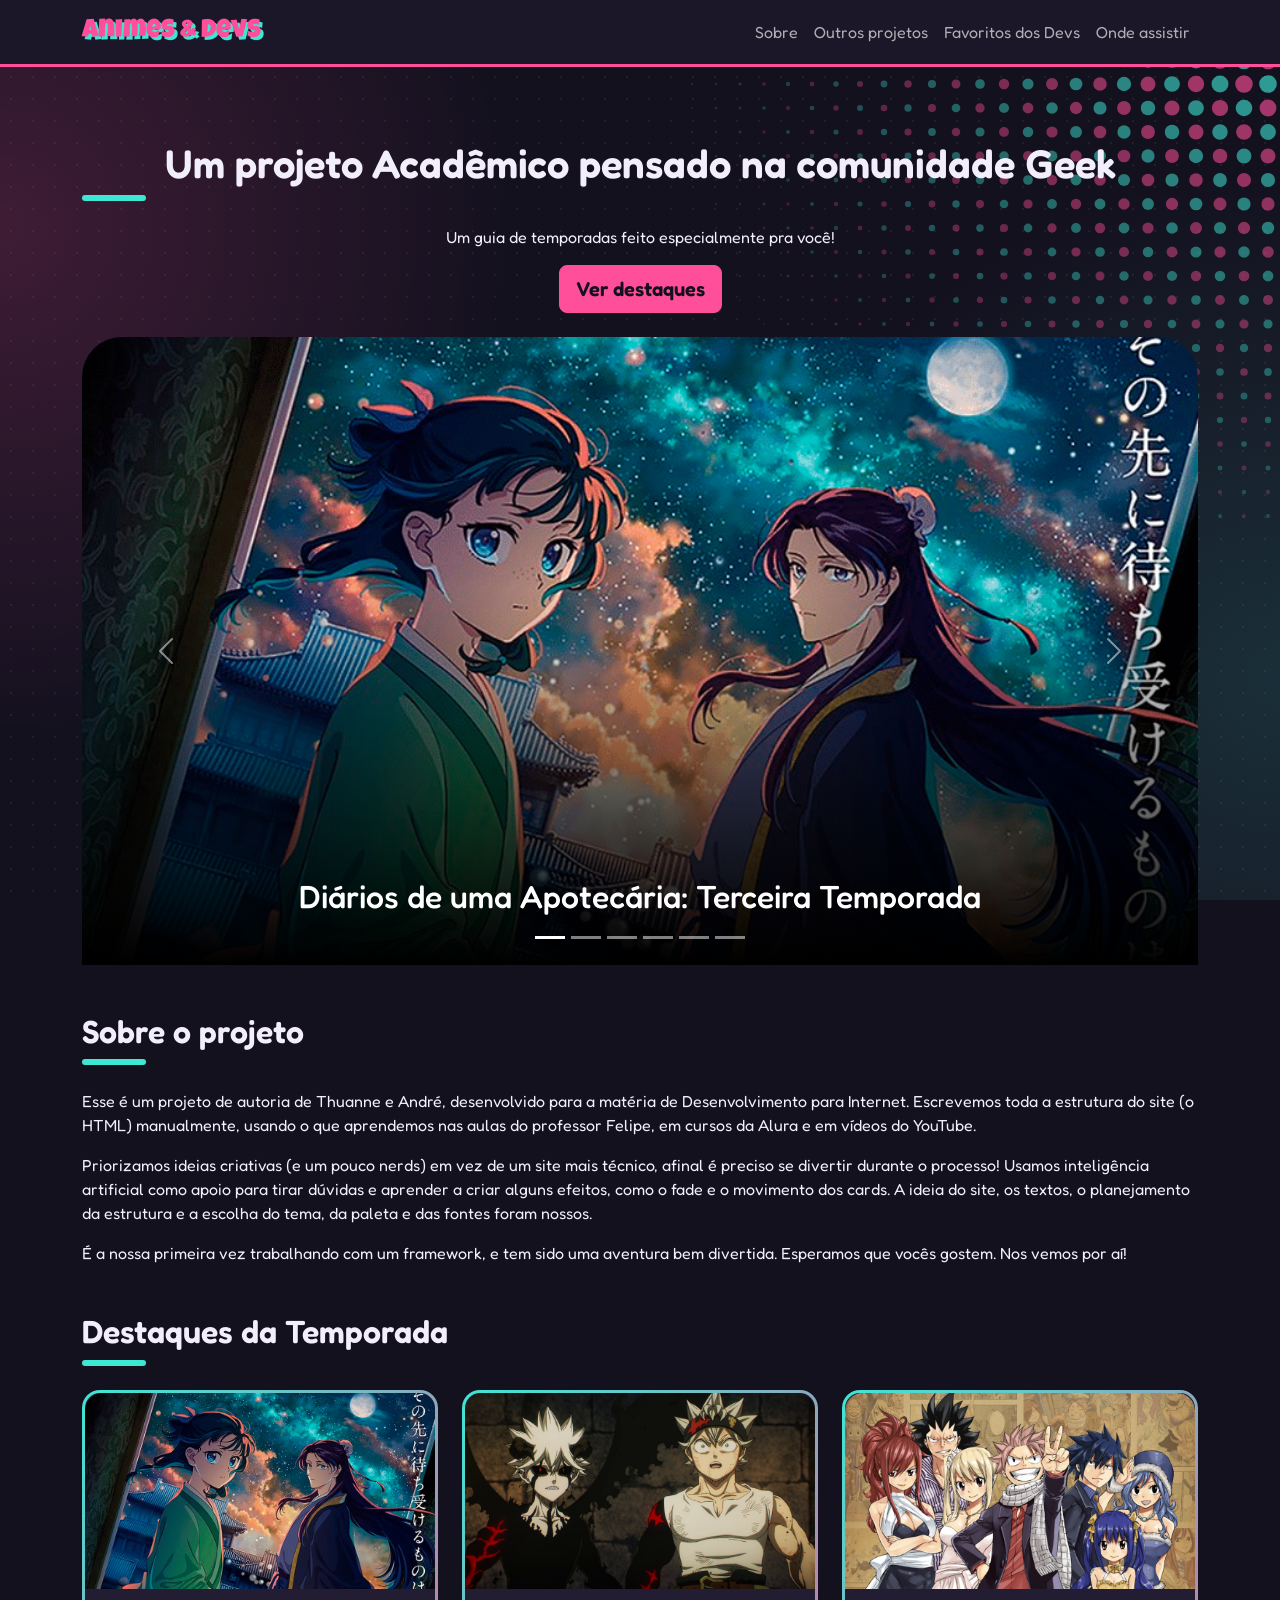
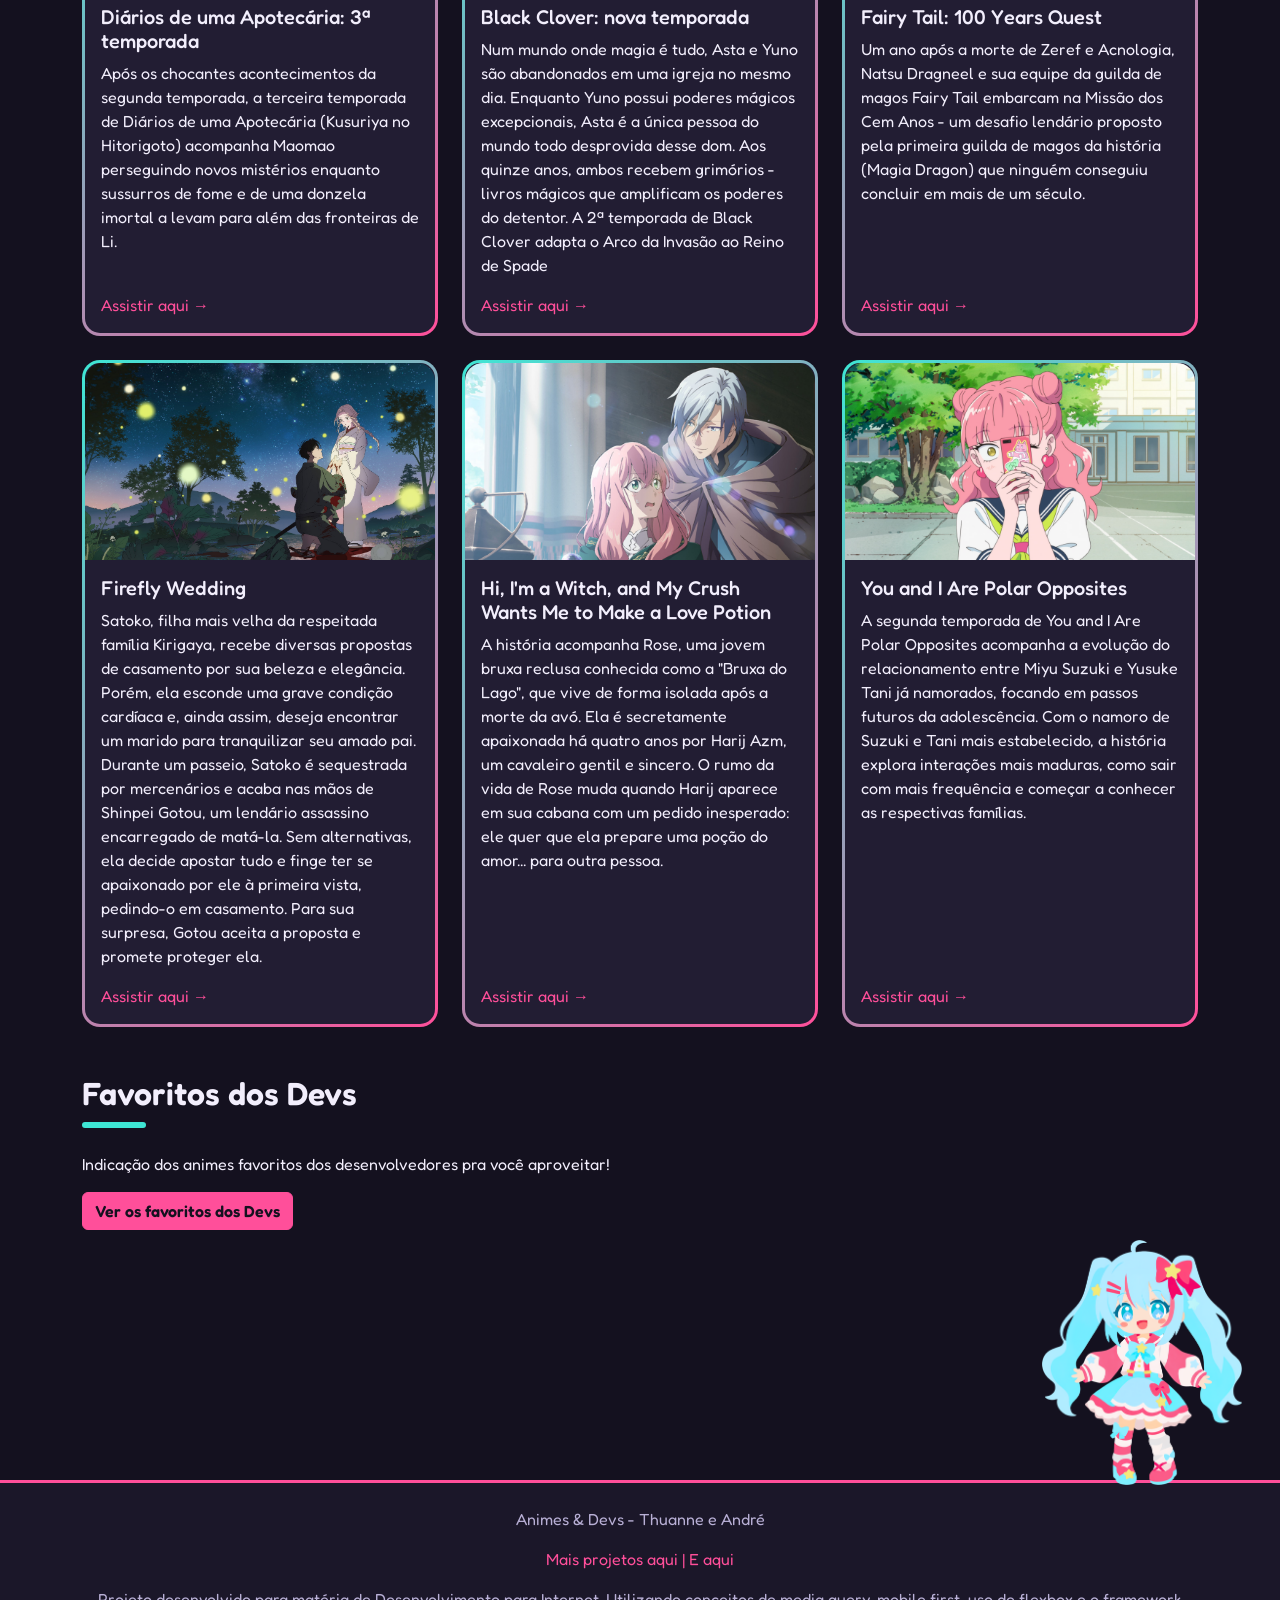
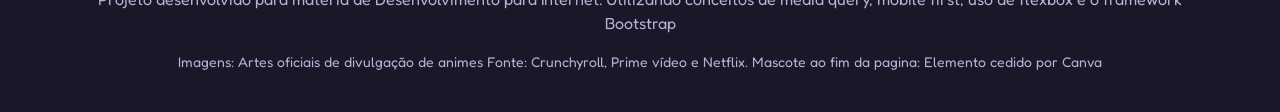
<file: animes-bootstrap/index.html>
<!--Projeto para aula de Desenvolvimento para internet - Confeccionado usando o bootstrap-->
<!doctype html>
<html lang="pt-BR" data-bs-theme="dark">

<head>
  <meta charset="UTF-8" />
  <meta name="viewport" content="width=device-width, initial-scale=1.0" />
  <link rel="stylesheet" href="vendor/bootstrap.min.css">
  <link rel="preconnect" href="https://fonts.googleapis.com">
  <link rel="preconnect" href="https://fonts.gstatic.com" crossorigin>
  <link href="https://fonts.googleapis.com/css2?family=Fredoka:wght@400;600&family=Luckiest+Guy&display=swap"
    rel="stylesheet">
  <link rel="stylesheet" href="estilo.css">
  <title>Animes & Devs</title> <!--Aparece na guia do navegador-->
</head>

<body><!--Elemento pai-->
  <header><!--filho do body, pai do nav-->
    <nav class="navbar navbar-expand-lg" aria-label="Navegação principal">
      <!--Menu de navegação entre as páginas, configurado pelo bootstrap-->
      <div class="container">

        <a class="navbar-brand" href="index.html">Animes & Devs</a>
        <!--Nome do site, funciona também como link para o inicio da página-->

        <!--Botão ☰ que abre e fecha o menu no celular (some a partir de 992px) - Mobile first-->
        <button class="navbar-toggler" type="button" data-bs-toggle="collapse" data-bs-target="#menuPrincipal"
          aria-controls="menuPrincipal" aria-expanded="false" aria-label="Abrir ou fechar menu">
          <span class="navbar-toggler-icon"></span>
        </button>

        <!--Tudo aqui dentro abre e fecha com o botão ☰-->
        <div class="collapse navbar-collapse" id="menuPrincipal">
          <ul class="navbar-nav ms-auto">
            <!--Sobre o projeto, nome dos autores, links com botões que direcionam para o github-->
            <li class="nav-item"><a class="nav-link" href="sobre.html">Sobre</a></li>
            <!--Página com caixas contendo os projetos anteriores executados nas aulas do professor Felipe-->
            <li class="nav-item"><a class="nav-link" href="outros-projetos.html">Outros projetos</a></li>
            <!--Uma aba com indicações de anime, não necessariamente da temporada-->
            <li class="nav-item"><a class="nav-link" href="favsdev.html">Favoritos dos Devs</a></li>
            <!--Uma página com mais informações e links de onde assistir como por exemplo netflix e crunchyroll-->
            <li class="nav-item"><a class="nav-link" href="ondeassistir.html">Onde assistir</a></li>
          </ul>
        </div>
      </div>
    </nav>
  </header>
  <main class="conteudo container pt-4">
    <!--Elemento pai, responsável pela organização do conteúdo, com container, row e col do Bootstrap-->
    <section class="carrosel mb-5">
      <h1 class="text-center mt-5 titulo-secao">Um projeto Acadêmico pensado na comunidade Geek</h1>
      <p class="text-center">Um guia de temporadas feito especialmente pra você!</p>
      <div class="text-center mb-4">
        <!--Adição de um botão de destaques conforme solicitado pelo programa de aprendizado-->
  <a class="btn btn-primary btn-lg" href="#destaques">Ver destaques</a>
</div>
      <!--Carrossel com imagens dos animes da temporada  - bootstrap-->
      <div id="carrosselDestaques" class="carousel slide carousel-fade">
        <!--Bolinhas de baixo: uma para cada slide-->
        <div class="carousel-indicators">
          <button type="button" data-bs-target="#carrosselDestaques" data-bs-slide-to="0" class="active"
            aria-current="true" aria-label="Destaque 1"></button>
          <button type="button" data-bs-target="#carrosselDestaques" data-bs-slide-to="1"
            aria-label="Destaque 2"></button>
          <button type="button" data-bs-target="#carrosselDestaques" data-bs-slide-to="2"
            aria-label="Destaque 3"></button>
          <button type="button" data-bs-target="#carrosselDestaques" data-bs-slide-to="3"
            aria-label="Destaque 4"></button>
          <button type="button" data-bs-target="#carrosselDestaques" data-bs-slide-to="4"
            aria-label="Destaque 5"></button>
          <button type="button" data-bs-target="#carrosselDestaques" data-bs-slide-to="5"
            aria-label="Destaque 6"></button>
        </div>
        <!--Os slides: só o primeiro tem "active"-->
        <div class="carousel-inner">
          <div class="carousel-item active">
            <img src="imagens/aptc.png" class="d-block w-100" alt="Arte oficial promocional de diários de uma apotecária">
            <div class="carousel-caption">
              <h2>Diários de uma Apotecária: Terceira Temporada</h2>
            </div>
          </div>
          <div class="carousel-item">
            <img src="imagens/black.png" class="d-block w-100" alt="Arte oficial de Black Clover">
            <div class="carousel-caption">
              <h2>Nova temporada: Black Clover</h2>
            </div>
          </div>
          <div class="carousel-item">
            <img src="imagens/fireflie.png" class="d-block w-100" alt="Arte oficial de Firefly Wedding">
            <div class="carousel-caption">
              <h2>Firefly Wedding</h2>
            </div>
          </div>
          <div class="carousel-item">
            <img src="imagens/ft100.png" class="d-block w-100" alt="Arte oficial de Fairy Tail 100 Years Quest">
            <div class="carousel-caption">
              <h2>Fairy Tail: 100 Years Quest</h2>
            </div>
          </div>
          <div class="carousel-item">
            <img src="imagens/imwitch.png" class="d-block w-100"
              alt="Arte oficial de Hi, I'm a Witch, and My Crush Wants Me to Make a Love Potion">
            <div class="carousel-caption">
              <h2>Hi, I'm a Witch, and My Crush Wants Me to Make a Love Potion</h2>
            </div>
          </div>
          <div class="carousel-item">
            <img src="imagens/yandp.png" class="d-block w-100" alt="Arte oficial de You and I Are Polar Opposites">
            <div class="carousel-caption">
              <h2>You and I Are Polar Opposites</h2>
            </div>
          </div>
        </div>

        <!--Setas de voltar e avançar-->
        <button class="carousel-control-prev" type="button" data-bs-target="#carrosselDestaques" data-bs-slide="prev">
          <span class="carousel-control-prev-icon" aria-hidden="true"></span>
          <span class="visually-hidden">Anterior</span>
        </button>
        <button class="carousel-control-next" type="button" data-bs-target="#carrosselDestaques" data-bs-slide="next">
          <span class="carousel-control-next-icon" aria-hidden="true"></span>
          <span class="visually-hidden">Próximo</span>
        </button>
      </div>
    </section>
    <!--Uma pequena section que da um resumo sobre o projeto. COloquei aqui para evitar o carrossel grudado nos cards
    acho que fica visualmente mais bonito-->
    <section class="apresentacao-proj mb-5">

      <h2 class="titulo-secao">Sobre o projeto</h2>
      <p>Esse é um projeto de autoria de Thuanne e André, desenvolvido para a matéria de Desenvolvimento para Internet.
        Escrevemos toda a estrutura do site (o HTML) manualmente, usando o que aprendemos nas aulas do professor Felipe,
        em cursos da Alura e em vídeos do YouTube.</p>
      <p>Priorizamos ideias criativas (e um pouco nerds) em vez de um site mais técnico, afinal é preciso se divertir
        durante o processo! Usamos inteligência artificial como apoio para tirar dúvidas e aprender a criar alguns
        efeitos, como o fade e o movimento dos cards. A ideia do site, os textos, o planejamento da estrutura e a
        escolha do tema, da paleta e das fontes foram nossos.</p>
      <p>É a nossa primeira vez trabalhando com um framework, e tem sido uma aventura bem divertida. Esperamos que vocês
        gostem. Nos vemos por aí!</p>
    </section>
    <section class="populares mb-5" id="destaques">
      <!--Uma lista com imagens e breve descrição dos 6 animes em destaque na temporada
      de outono. Primavera pra quem está no hemisfério sul!-->
      <h2 class="titulo-secao">Destaques da Temporada</h2>
      <!--Grade dos cards-->
      <div class="row g-4">
        <!--Card 1: Diários de uma Apotecária-->
        <div class="col-12 col-md-6 col-lg-4">
          <article class="card h-100">
            <img src="imagens/aptc.png" class="card-img-top" alt="Arte oficial de Diários de uma Apotecária">
            <div class="card-body d-flex flex-column">
              <h3 class="card-title h5">Diários de uma Apotecária: 3ª temporada</h3>
              <p class="card-text">Após os chocantes acontecimentos da segunda temporada, a terceira temporada de
                Diários de uma Apotecária (Kusuriya no Hitorigoto) acompanha Maomao perseguindo novos mistérios enquanto
                sussurros de fome e de uma donzela imortal a levam para além das fronteiras de Li.</p>
              <a href="https://www.crunchyroll.com/pt-br/series/G3KHEVDJ7/the-apothecary-diaries"
                class="text-decoration-none mt-auto" target="_blank" rel="noopener">
                Assistir aqui<span class="visually-hidden"> Diários de uma Apotecária</span> →
              </a>
            </div>
          </article>
        </div>
        <!--Card 2: Black Clover-->
        <div class="col-12 col-md-6 col-lg-4">
          <article class="card h-100">
            <img src="imagens/black.png" class="card-img-top" alt="Arte oficial de Black Clover">
            <div class="card-body d-flex flex-column">
              <h3 class="card-title h5">Black Clover: nova temporada</h3>
              <p class="card-text">Num mundo onde magia é tudo, Asta e Yuno são abandonados em uma igreja no mesmo dia.
                Enquanto Yuno possui poderes mágicos excepcionais, Asta é a única pessoa do mundo todo desprovida desse
                dom. Aos quinze anos, ambos recebem grimórios - livros mágicos que amplificam os poderes do detentor. A
                2ª temporada de Black Clover adapta o Arco da Invasão ao Reino de Spade</p>
              <a href="https://www.crunchyroll.com/pt-br/series/GRE50KV36/black-clover"
                class="text-decoration-none mt-auto" target="_blank" rel="noopener">
                Assistir aqui<span class="visually-hidden">Black Clover</span> →
              </a>
            </div>
          </article>
        </div>
        <!--Card 3: Fairy Tail 100YQ-->
        <div class="col-12 col-md-6 col-lg-4">
          <article class="card h-100">
            <img src="imagens/ft100.png" class="card-img-top" alt="Arte oficial de Fairy Tail">
            <div class="card-body d-flex flex-column">
              <h3 class="card-title h5">Fairy Tail: 100 Years Quest</h3>
              <p class="card-text">Um ano após a morte de Zeref e Acnologia, Natsu Dragneel e sua equipe da guilda de
                magos Fairy Tail embarcam na Missão dos Cem Anos - um desafio lendário proposto pela primeira guilda de
                magos da história (Magia Dragon) que ninguém conseguiu concluir em mais de um século.</p>
              <a href="https://www.crunchyroll.com/pt-br/series/GG5H5XQED/fairy-tail-100-years-quest"
                class="text-decoration-none mt-auto" target="_blank" rel="noopener">
                Assistir aqui<span class="visually-hidden">Fairy Tail 100 Years Quest</span> →</a>
            </div>
          </article>
        </div>
        <!--Firefly Wedding-->
        <div class="col-12 col-md-6 col-lg-4">
          <article class="card h-100">
            <img src="imagens/fireflie.png" class="card-img-top" alt="Arte oficial de Firefly Wedding">
            <div class="card-body d-flex flex-column">
              <h3 class="card-title h5">Firefly Wedding</h3>
              <p class="card-text">Satoko, filha mais velha da respeitada família Kirigaya, recebe diversas propostas de
                casamento por sua beleza e elegância. Porém, ela esconde uma grave condição cardíaca e, ainda assim,
                deseja encontrar um marido para tranquilizar seu amado pai. Durante um passeio, Satoko é sequestrada por
                mercenários e acaba nas mãos de Shinpei Gotou, um lendário assassino encarregado de matá-la. Sem
                alternativas, ela decide apostar tudo e finge ter se apaixonado por ele à primeira vista, pedindo-o em
                casamento. Para sua surpresa, Gotou aceita a proposta e promete proteger ela.</p>
              <a href="https://www.crunchyroll.com/pt-br/series/GT00383999/firefly-wedding"
                class="text-decoration-none mt-auto" target="_blank" rel="noopener">
                Assistir aqui<span class="visually-hidden">Firefly Wedding</span> →</a>
            </div>
          </article>
        </div>
        <!--Hi, I'm a Witch, and My Crush Wants Me to Make a Love Potion-->
        <div class="col-12 col-md-6 col-lg-4">
          <article class="card h-100">
            <img src="imagens/imwitch.png" class="card-img-top"
              alt="Arte oficial de Hi, I'm a Witch, and My Crush Wants Me to Make a Love Potion">
            <div class="card-body d-flex flex-column">
              <h3 class="card-title h5">Hi, I'm a Witch, and My Crush Wants Me to Make a Love Potion</h3>
              <p class="card-text">A história acompanha Rose, uma jovem bruxa reclusa conhecida como a "Bruxa do Lago",
                que vive de forma isolada após a morte da avó.
                Ela é secretamente apaixonada há quatro anos por Harij Azm, um cavaleiro gentil e sincero. O rumo da
                vida de Rose muda quando Harij aparece em sua cabana com um pedido inesperado: ele quer que ela prepare
                uma poção do amor... para outra pessoa.</p>
              <a href="https://www.crunchyroll.com/pt-br/series/GT00378072/hello-i-am-a-witch-and-my-crush-wants-me-to-make-a-love-potion"
                class="text-decoration-none mt-auto" target="_blank" rel="noopener">
                Assistir aqui<span class="visually-hidden">Hi i am a Witch and my Crush Wants me to make a love
                  potion</span> →</a>
            </div>
          </article>
        </div>
        <!-------You and I are polar opposites-->
        <div class="col-12 col-md-6 col-lg-4">
          <article class="card h-100">
            <img src="imagens/yandp.png" class="card-img-top" alt="Arte oficial de You and I Are polar opposites">
            <div class="card-body d-flex flex-column">
              <h3 class="card-title h5">You and I Are Polar Opposites</h3>
              <p class="card-text">A segunda temporada de You and I Are Polar Opposites acompanha a evolução do
                relacionamento entre Miyu Suzuki e Yusuke Tani já namorados, focando em passos futuros da adolescência.
                Com o namoro de Suzuki e Tani mais estabelecido, a história explora interações mais maduras, como sair
                com mais frequência e começar a conhecer as respectivas famílias.</p>
              <a href="https://www.crunchyroll.com/pt-br/series/GT00365624/you-and-i-are-polar-opposites"
                class="text-decoration-none mt-auto" target="_blank" rel="noopener">
                Assistir aqui<span class="visually-hidden">You and I Are Polar Opposites</span> →</a>
            </div>
          </article>
        </div>
        <!------------------FIM DOS CARDS--------------------------->
      </div>
    </section>
    <section class="favoritos mb-5">
      <!--Uma lista com os 6 animes favoritos dos desenvolvedores para como recomendação para
      os visitantes do site (não necessariamente da temporada de outono)-->
      <h2 class="titulo-secao">Favoritos dos Devs</h2>
      <p>
        Indicação dos animes favoritos dos desenvolvedores pra você
        aproveitar!
      </p>
      <a class="btn btn-primary" href="favsdev.html">Ver os favoritos dos Devs</a>
    </section>
  </main>
  <footer class="rodape py-4"> <!--Elemento pai-->
    <!--Mascote decorativa, em pé sobre a linha rosa-->
    <img class="mascote" src="imagens/mascote.png" alt="">
    <div class="container text-center">
        <p class="text-center">Animes & Devs - Thuanne e André</p>
        <p class="text-center"><a class="text-decoration-none" href="https://github.com/GiftforAisaka" target="_blank" rel="noopener">Mais projetos aqui</a><a class="text-decoration-none" href="https://github.com/AndreLFN1" target="_blank" rel="noopener"> | E aqui</a></p>
        <p class="text-center">Projeto desenvolvido para matéria de Desenvolvimento para Internet. Utilizando conceitos
          de
          media query, mobile
          first, uso de flexbox e o framework Bootstrap</p>
          <p class="small">
            Imagens: Artes oficiais de divulgação de animes
            Fonte: Crunchyroll, Prime vídeo e Netflix. 
            Mascote ao fim da pagina: Elemento cedido por Canva
          </p>
      </div>
  </footer>
  <script src="vendor/bootstrap.bundle.min.js"></script>
</body>

</html>
</file>
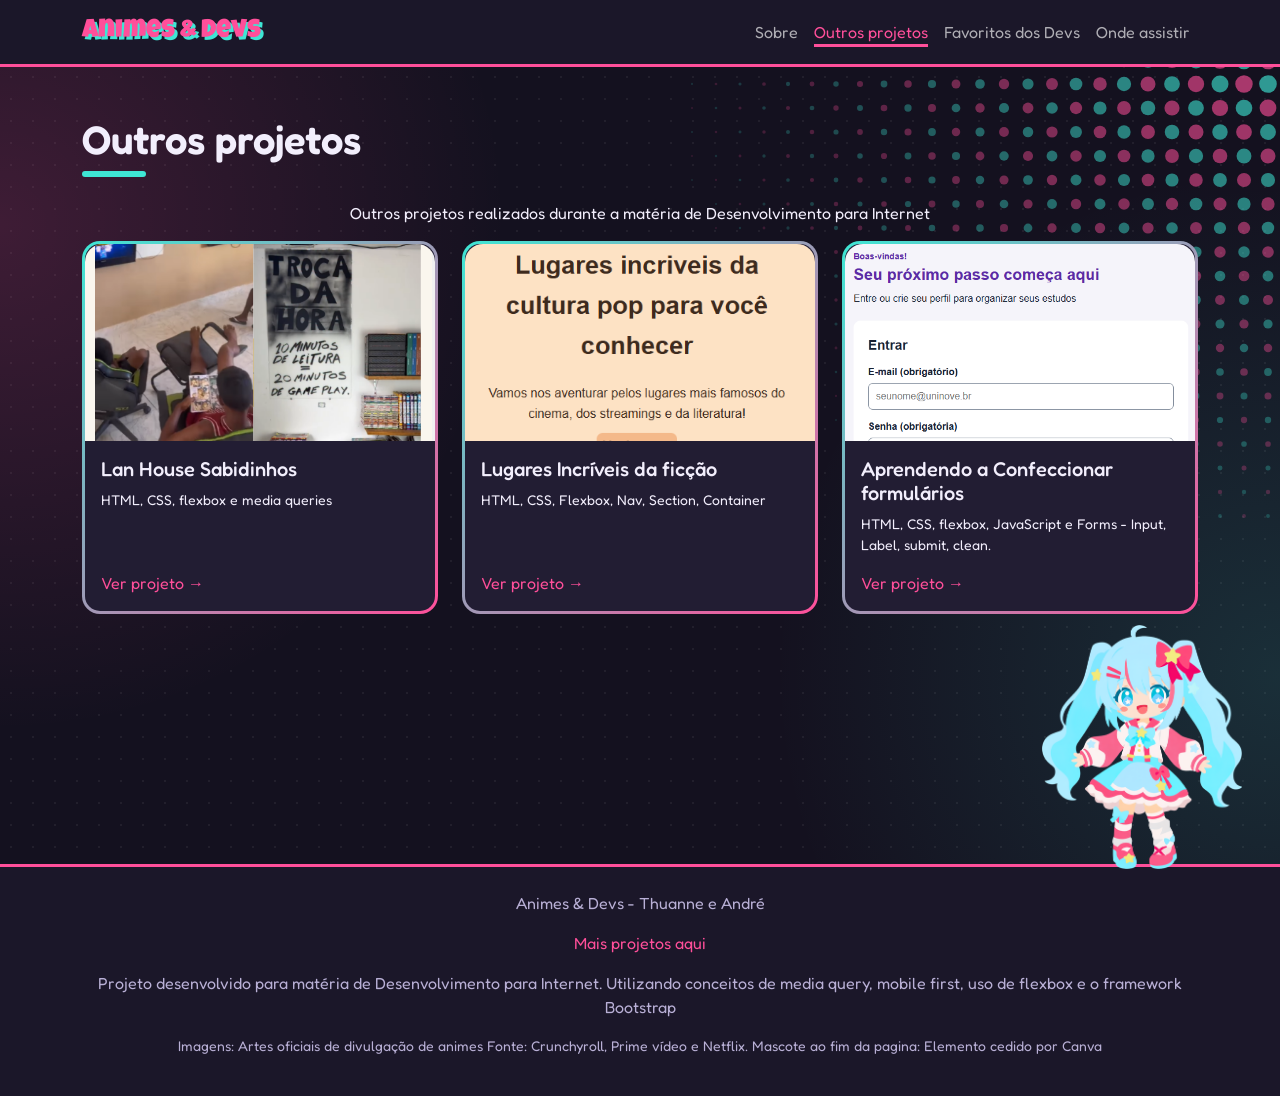
<file: animes-bootstrap/outros-projetos.html>
<!--Projeto para aula de Desenvolvimento para internet - Confeccionado usando o bootstrap-->
<!doctype html>
<html lang="pt-BR" data-bs-theme="dark">

<head>
  <meta charset="UTF-8" />
  <meta name="viewport" content="width=device-width, initial-scale=1.0" />
  <link rel="stylesheet" href="vendor/bootstrap.min.css">
  <link rel="preconnect" href="https://fonts.googleapis.com">
  <link rel="preconnect" href="https://fonts.gstatic.com" crossorigin>
  <link href="https://fonts.googleapis.com/css2?family=Fredoka:wght@400;600&family=Luckiest+Guy&display=swap"
    rel="stylesheet">
  <link rel="stylesheet" href="estilo.css">
  <title>Animes & Devs</title> <!--Aparece na guia do navegador-->
</head>

<body><!--Elemento pai-->
  <header><!--filho do body, pai do nav-->
    <nav class="navbar navbar-expand-lg" aria-label="Navegação principal">
      <!--Menu de navegação entre as páginas, configurado pelo bootstrap-->
      <div class="container">

        <a class="navbar-brand" href="index.html">Animes & Devs</a>
        <!--Nome do site, funciona também como link para o inicio da página-->

        <!--Botão ☰ que abre e fecha o menu no celular (some a partir de 992px) - Mobile first-->
        <button class="navbar-toggler" type="button" data-bs-toggle="collapse" data-bs-target="#menuPrincipal"
          aria-controls="menuPrincipal" aria-expanded="false" aria-label="Abrir ou fechar menu">
          <span class="navbar-toggler-icon"></span>
        </button>

        <!--Tudo aqui dentro abre e fecha com o botão ☰-->
        <div class="collapse navbar-collapse" id="menuPrincipal">
          <ul class="navbar-nav ms-auto">
            <!--Sobre o projeto, nome dos autores, links com botões que direcionam para o github-->
            <li class="nav-item"><a class="nav-link" href="sobre.html">Sobre</a></li>
            <!--Página com caixas contendo os projetos anteriores executados nas aulas do professor Felipe-->
            <li class="nav-item"><a class="nav-link active" href="outros-projetos.html" aria-current="page">Outros projetos</a></li>
            <!--Uma aba com indicações de anime, não necessariamente da temporada-->
            <li class="nav-item"><a class="nav-link" href="favsdev.html">Favoritos dos Devs</a></li>
            <!--Uma página com mais informações e links de onde assistir como por exemplo netflix e crunchyroll-->
            <li class="nav-item"><a class="nav-link" href="ondeassistir.html">Onde assistir</a></li>
          </ul>
        </div>
      </div>
    </nav>
  </header>
    <main class="conteudo container pt-5">
  <section class="mb-5">
    <h1 class="titulo-secao">Outros projetos</h1>
    <p class="text-center">Outros projetos realizados durante a matéria de Desenvolvimento para Internet</p>

    <div class="row g-4">

      <!--Card: Lan House Sabidinhos-->
      <div class="col-12 col-md-6 col-lg-4">
        <article class="card h-100">
          <img src="imagens/sabidinhos.png" class="card-img-top" alt="Página inicial do site Lan House Sabidinhos">
          <div class="card-body d-flex flex-column">
            <h2 class="card-title h5">Lan House Sabidinhos</h2>
            <p class="card-text small">HTML, CSS, flexbox e media queries</p>
            <a href="COLE-O-LINK-AQUI" class="text-decoration-none mt-auto" target="_blank" rel="noopener">
              Ver projeto<span class="visually-hidden"> Lan House Sabidinhos</span> →
            </a>
          </div>
        </article>
      </div>

      <!--FIM DO CARD-->
      <!--Card: Lugares Incríveis-->
      <div class="col-12 col-md-6 col-lg-4">
        <article class="card h-100">
          <img src="imagens/lugares.png" class="card-img-top" alt="Página inicial do site Lugares incríveis">
          <div class="card-body d-flex flex-column">
            <h2 class="card-title h5">Lugares Incríveis da ficção</h2>
            <p class="card-text small">HTML, CSS, Flexbox, Nav, Section, Container</p>
            <a href="https://github.com/GiftforAisaka/Atividade-1-Lugares-Incriveis" class="text-decoration-none mt-auto" target="_blank" rel="noopener">
              Ver projeto<span class="visually-hidden">Lugares Incríveis da Ficção</span> →
            </a>
          </div>
        </article>
      </div>

      <!--FIM DO CARD-->
<!--Card: Forms-->
      <div class="col-12 col-md-6 col-lg-4">
        <article class="card h-100">
          <img src="imagens/formulario.png" class="card-img-top" alt="Página inicial do site Formulários">
          <div class="card-body d-flex flex-column">
            <h2 class="card-title h5">Aprendendo a Confeccionar formulários</h2>
            <p class="card-text small">HTML, CSS, flexbox, JavaScript e Forms - Input, Label, submit, clean.</p>
            <a href="COLE-O-LINK-AQUI-PROJETO NO GITHUB" class="text-decoration-none mt-auto" target="_blank" rel="noopener">
              Ver projeto<span class="visually-hidden">Formulários</span> →
            </a>
          </div>
        </article>
      </div>

      <!--FIM DO CARD-->


    </div>
  </section>
</main>
    <footer class="rodape py-4"> <!--Elemento pai-->
    <!--Mascote decorativa, em pé sobre a linha rosa-->
    <img class="mascote" src="imagens/mascote.png" alt="">
    <div class="container text-center">
        <p class="text-center">Animes & Devs - Thuanne e André</p>
        <p class="text-center"><a class="text-decoration-none" href="https://github.com/GiftforAisaka" target="_blank" rel="noopener">Mais projetos aqui</a></p>
        <p class="text-center">Projeto desenvolvido para matéria de Desenvolvimento para Internet. Utilizando conceitos
          de
          media query, mobile
          first, uso de flexbox e o framework Bootstrap</p>
          <p class="small">
            Imagens: Artes oficiais de divulgação de animes
            Fonte: Crunchyroll, Prime vídeo e Netflix. 
            Mascote ao fim da pagina: Elemento cedido por Canva
          </p>
      </div>
  </footer>
  <script src="vendor/bootstrap.bundle.min.js"></script>
</body>

</html>
</file>
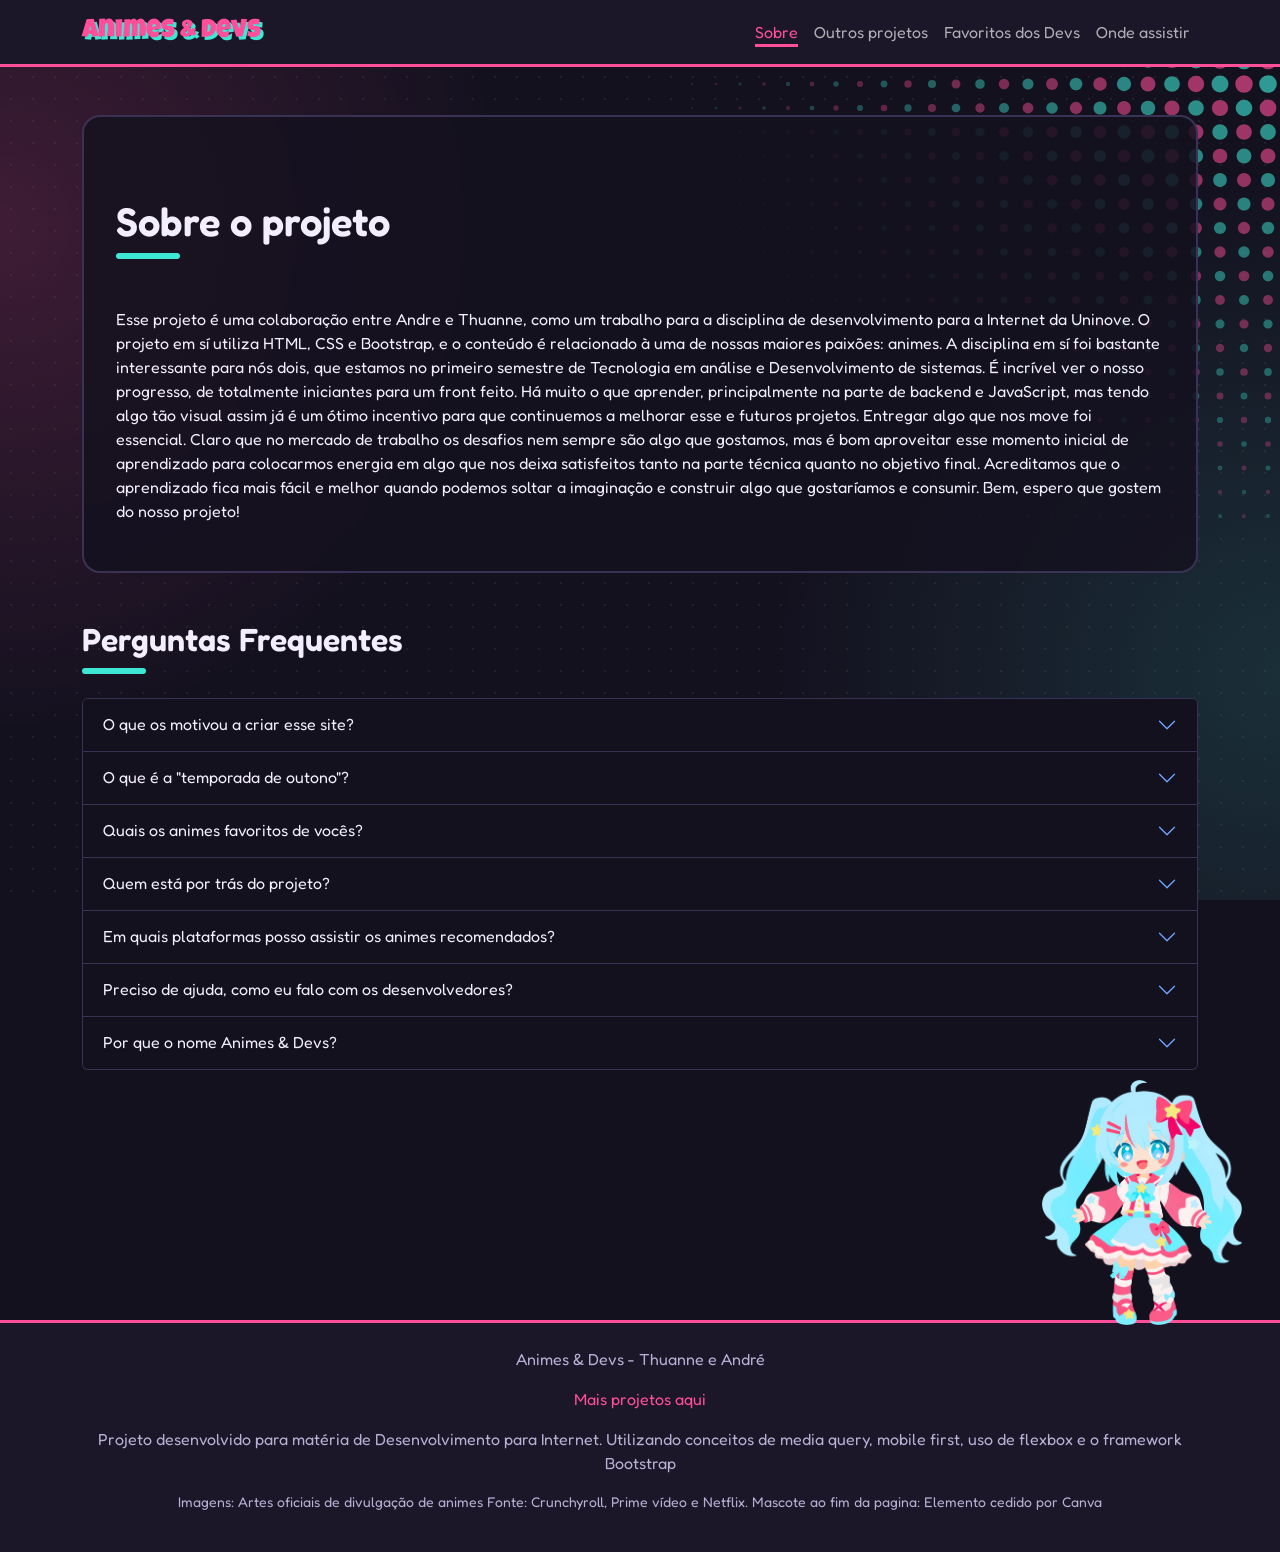
<file: animes-bootstrap/sobre.html>
<!--Projeto para aula de Desenvolvimento para internet - Confeccionado usando o bootstrap-->
<!doctype html>
<html lang="pt-BR" data-bs-theme="dark">

<head>
  <meta charset="UTF-8" />
  <meta name="viewport" content="width=device-width, initial-scale=1.0" />
  <link rel="stylesheet" href="vendor/bootstrap.min.css">
  <link rel="preconnect" href="https://fonts.googleapis.com">
  <link rel="preconnect" href="https://fonts.gstatic.com" crossorigin>
  <link href="https://fonts.googleapis.com/css2?family=Fredoka:wght@400;600&family=Luckiest+Guy&display=swap"
    rel="stylesheet">
  <link rel="stylesheet" href="estilo.css">
  <title>Animes & Devs</title> <!--Aparece na guia do navegador-->
</head>

<body><!--Elemento pai-->
  <header><!--filho do body, pai do nav-->
    <nav class="navbar navbar-expand-lg" aria-label="Navegação principal">
      <!--Menu de navegação entre as páginas, configurado pelo bootstrap-->
      <div class="container">

        <a class="navbar-brand" href="index.html">Animes & Devs</a>
        <!--Nome do site, funciona também como link para o inicio da página-->

        <!--Botão ☰ que abre e fecha o menu no celular (some a partir de 992px) - Mobile first-->
        <button class="navbar-toggler" type="button" data-bs-toggle="collapse" data-bs-target="#menuPrincipal"
          aria-controls="menuPrincipal" aria-expanded="false" aria-label="Abrir ou fechar menu">
          <span class="navbar-toggler-icon"></span>
        </button>

        <!--Tudo aqui dentro abre e fecha com o botão ☰-->
        <div class="collapse navbar-collapse" id="menuPrincipal">
          <ul class="navbar-nav ms-auto">
            <!--Sobre o projeto, nome dos autores, links com botões que direcionam para o github-->
            <li class="nav-item"><a class="nav-link active" href="sobre.html" aria-current="page">Sobre</a></li>
            <!--Página com caixas contendo os projetos anteriores executados nas aulas do professor Felipe-->
            <li class="nav-item"><a class="nav-link" href="outros-projetos.html">Outros projetos</a></li>
            <!--Uma aba com indicações de anime, não necessariamente da temporada-->
            <li class="nav-item"><a class="nav-link" href="favsdev.html">Favoritos dos Devs</a></li>
            <!--Uma página com mais informações e links de onde assistir como por exemplo netflix e crunchyroll-->
            <li class="nav-item"><a class="nav-link" href="ondeassistir.html">Onde assistir</a></li>
          </ul>
        </div>
      </div>
    </nav>
  </header>
    <main class="conteudo container pt-5">
      <!--Sobre o projeto, nome dos autores, links com botões que direcionam para o github-->
      <section class="row justify-content-center mb-5">
  <div class="col-12 col-lg-12">
    <div class="caixa-texto">
        <h1 class="mt-5 titulo-secao">Sobre o projeto</h1>
        <p class="mt-5">
          Esse projeto é uma colaboração entre Andre e Thuanne, como um trabalho para a disciplina de desenvolvimento para a Internet da Uninove. O projeto em sí utiliza HTML, CSS e Bootstrap,
          e o conteúdo é relacionado à uma de nossas maiores paixões: animes. 
          A disciplina em sí foi bastante interessante para nós dois, que estamos no primeiro semestre de Tecnologia em análise e Desenvolvimento de sistemas. É incrível ver o nosso progresso,
          de totalmente iniciantes para um front feito. Há muito o que aprender, principalmente na parte de backend e JavaScript, mas tendo algo tão visual assim já é um ótimo incentivo para que
          continuemos a melhorar esse e futuros projetos. 
          Entregar algo que nos move foi essencial. Claro que no mercado de trabalho os desafios nem sempre são algo que gostamos, mas é bom aproveitar esse momento inicial de aprendizado
          para colocarmos energia em algo que nos deixa satisfeitos tanto na parte técnica quanto no objetivo final. Acreditamos que o aprendizado fica mais fácil e melhor quando podemos 
          soltar a imaginação e construir algo que gostaríamos e consumir.
          Bem, espero que gostem do nosso projeto!
        </p>
       </div>
       </div>
        </section>
        <!--Perguntas frequentes: accordion do Bootstrap (abre e fecha ao clicar). Solicitado pelo professor
        no documento que foi nos repassado em aula. -->
        <!--Uma breve explicação do funcionamento: data-bs-toggle="collapse": diz ao Bootstrap “este botão abre e fecha algo”.
data-bs-target="#resposta1": diz o que vai fechar e abrir. O valor tem que ser igual ao ex: id="resposta1".-->
<section class="mb-5">
  <h2 class="titulo-secao">Perguntas Frequentes</h2>

  <div class="accordion" id="perguntas">

    <!--Pergunta 1-->
    <div class="accordion-item">
      <h3 class="accordion-header">
        <button class="accordion-button collapsed" type="button"
          data-bs-toggle="collapse" data-bs-target="#resposta1"
          aria-expanded="false" aria-controls="resposta1">
          O que os motivou a criar esse site?
        </button>
      </h3>
      <div id="resposta1" class="accordion-collapse collapse" data-bs-parent="#perguntas">
        <div class="accordion-body">
          Estamos cursando análise e desenvolvimento de sistemas, e, atualmente na matéria de desenvolvimento para internet, temos aprendido com 
          o professor Felipe os conceitos de: Flexbox, Media Queries, FrameWorks, CSS, HTML e temos aplicado esses conhecimentos em projetos simples durante as aulas.
          Nesse novo projeto, fomos desafiados a criar um site de acordo com alguns critérios, usando o framework bootstrap, que nos disponibiliza diversas ferramentas preparadas
          para facilitar a confecção do código e do seu funcionamento. Ficamos animados em executar esse projeto e decidimos uni-lo a uma de nossas paixões: Os Animes. Legal não é?
        </div>
      </div>
    </div>
    <!-- OBSERVAÇÃO:Cada pergunta nova precisa de um id diferente (resposta3, resposta4...)
     trocado nos três lugares: data-bs-target, aria-controls e id.-->

    <!--Pergunta 2-->
    <div class="accordion-item">
      <h3 class="accordion-header">
        <button class="accordion-button collapsed" type="button"
          data-bs-toggle="collapse" data-bs-target="#resposta2"
          aria-expanded="false" aria-controls="resposta2">
          O que é a "temporada de outono"?
        </button>
      </h3>
      <div id="resposta2" class="accordion-collapse collapse" data-bs-parent="#perguntas">
        <div class="accordion-body">
          O estilo de lançamento dos animes, consiste em ciclos divididos estacionalmente. Uma profusão de animes é lançada todos os anos pelos estudios responsáveis
          e para manter a organização e definir ciclos de lançamento e produção, eles são divulgados e lançados nas plataformas sazonalmente. Por isso temos temporadas de Primavera
          verão, outono e inverno! Mas lembre-se que por estarmos no hemisfério sul, as estações estarão invertidas, ok? Quando é Primavera em nosso continente, no deles é Outono!
        </div>
      </div>
    </div>
    <!--FIM DA PERGUNTA 2-->
    <!--Pergunta 3-->
    <div class="accordion-item">
      <h3 class="accordion-header">
        <button class="accordion-button collapsed" type="button"
          data-bs-toggle="collapse" data-bs-target="#resposta3"
          aria-expanded="false" aria-controls="resposta3">
          Quais os animes favoritos de vocês?
        </button>
      </h3>
      <div id="resposta3" class="accordion-collapse collapse" data-bs-parent="#perguntas">
        <div class="accordion-body">
          Você pode conferir nossos animes favoritos <a class="text-decoration-none" href="favsdev.html"> aqui</a>
        </div>
      </div>
    </div>
    <!--FIM DA PERGUNTA 3-->
    <!--Pergunta 4-->
    <div class="accordion-item">
      <h3 class="accordion-header">
        <button class="accordion-button collapsed" type="button"
          data-bs-toggle="collapse" data-bs-target="#resposta4"
          aria-expanded="false" aria-controls="resposta4">
          Quem está por trás do projeto?
        </button>
      </h3>
      <div id="resposta4" class="accordion-collapse collapse" data-bs-parent="#perguntas">
        <div class="accordion-body">
          Somos dois desenvolvedores apaixonados por tecnologia e pelo universo nerd. Adoramos ver animes nas horas vagas
          e por isso decidimos criar esse projeto. Você pode saber um pouco mais sobre a gente visitando nossas redes sociais. Um pouco de spoiler?
          Um é desenvolvedor backend e a outra está começando com Front-End. Legal, não é? Estamos orgulhosos desse projeto.
        </div>
      </div>
    </div>
    <!--FIM DA PERGUNTA 4-->
    <!--Pergunta 5-->
    <div class="accordion-item">
      <h3 class="accordion-header">
        <button class="accordion-button collapsed" type="button"
          data-bs-toggle="collapse" data-bs-target="#resposta5"
          aria-expanded="false" aria-controls="resposta5">
          Em quais plataformas posso assistir os animes recomendados?
        </button>
      </h3>
      <div id="resposta5" class="accordion-collapse collapse" data-bs-parent="#perguntas">
        <div class="accordion-body">
          Você pode conferir onde assistir os animes clicando no link abaixo da descrição de cada um deles, mas também
          temos uma aba com recomendação de plataformas de streaming, basta clicar <a class="text-decoration-none" href="ondeassistir.html"> aqui</a>
        </div>
      </div>
    </div>
    <!--FIM DA PERGUNTA 5-->
    <!--Pergunta 6-->
    <div class="accordion-item">
      <h3 class="accordion-header">
        <button class="accordion-button collapsed" type="button"
          data-bs-toggle="collapse" data-bs-target="#resposta6"
          aria-expanded="false" aria-controls="resposta6">
          Preciso de ajuda, como eu falo com os desenvolvedores?
        </button>
      </h3>
      <div id="resposta6" class="accordion-collapse collapse" data-bs-parent="#perguntas">
        <div class="accordion-body">
          Você pode conversar com a gente enviando um email para: <a class="text-decoration-none" href="mailto:andre.do.nascimento@uni9.edu.br">andre.do.nascimento@uni9.edu.br</a> ou <a class="text-decoration-none" href="mailto:tsbganda@uni9.edu.br">tsbganda@uni9.edu.br</a>
        </div>
      </div>
    </div>
    <!--FIM DA PERGUNTA 6-->
<!--Pergunta 7-->
    <div class="accordion-item">
      <h3 class="accordion-header">
        <button class="accordion-button collapsed" type="button"
          data-bs-toggle="collapse" data-bs-target="#resposta7"
          aria-expanded="false" aria-controls="resposta7">
          Por que o nome Animes & Devs?
        </button>
      </h3>
      <div id="resposta7" class="accordion-collapse collapse" data-bs-parent="#perguntas">
        <div class="accordion-body">
          Você já ouviu falar de <span class="email-color">Dungeons & Dragons?</span> Ou, se preferir uma versão brasileira...do universo de <span class="email-color"> Tormenta?</span> São RPGs famosos no universo Geek.
          e por isso decidimos homenageá-los com esse nome! Fazendo referência a <span class="email-color"> Dungeons & Dragons.</span> Você nunca ouviu falar de D&D? Bom, tudo bem! A gente te explica! Basta clicar <a class="text-decoration-none" href="https://www.dungeonsanddragons.com">aqui</a> ou, se preferir conhecer um RPG totalmente brasileiro <a class="text-decoration-none" href="https://tsrd.fandom.com/pt-br/wiki/Tormenta_RPG_Wiki">aqui</a>
        </div>
      </div>
    </div>
    <!--FIM DA PERGUNTA 7-->
  </div>
</section>
    </main>
    <footer class="rodape py-4"> <!--Elemento pai-->
    <!--Mascote decorativa, em pé sobre a linha rosa-->
    <img class="mascote" src="imagens/mascote.png" alt="">
    <div class="container text-center">
        <p class="text-center">Animes & Devs - Thuanne e André</p>
        <p class="text-center"><a class="text-decoration-none" href="https://github.com/GiftforAisaka" target="_blank" rel="noopener">Mais projetos aqui</a></p>
        <p class="text-center">Projeto desenvolvido para matéria de Desenvolvimento para Internet. Utilizando conceitos
          de
          media query, mobile
          first, uso de flexbox e o framework Bootstrap</p>
          <p class="small">
            Imagens: Artes oficiais de divulgação de animes
            Fonte: Crunchyroll, Prime vídeo e Netflix. 
            Mascote ao fim da pagina: Elemento cedido por Canva
          </p>
      </div>
  </footer>
  <script src="vendor/bootstrap.bundle.min.js"></script>
</body>

</html>
</file>
<file: animes-bootstrap/estilo.css>
/* formatação para destacar o texto do carrossel do bootstrap*/
.carousel-item::after {
  content: "";                 /* cria uma "camada" vazia por cima da imagem */
  position: absolute;          /* posicionada em relação ao slide */
  left: 0;
  right: 0;                    /* de ponta a ponta */
  bottom: 0;                   /* grudada embaixo */
  height: 60%;                 /* ocupa os 60% de baixo do slide */
  background: linear-gradient(to top, rgba(0, 0, 0, 1.2), rgba(0, 0, 0, 0));
  pointer-events: none;        /* não atrapalha clicar nas setas */
}
[data-bs-theme] .carousel { /*[data-bs-theme] - usado devido a regra de hierarquia de alteração do conteúdo ex: . (classe) # (id) <> (tag)*/
  --bs-carousel-caption-color: #fff;
  --bs-carousel-indicator-active-bg: #fff;
  --bs-carousel-control-icon-filter: none; /*tira o filtro que escurecia as setas.*/
}
.carousel-caption {
  z-index: 1;                  /* o texto fica POR CIMA do degradê */
} /* Animes for Devs - carregado DEPOIS do Bootstrap */

/* Paleta de cores do site, gosto de usar o :root pois facilita a marcação e definição de função de cada elemento da página, sem precisar ficar 
conferindo o RGB, # ou nome das cores o tempo todo. Uma ajudinha pra eu não me perder :) */
:root {
  --fundo: #14111f;          /* fundo da página */
  --texto: #f2eefc;          /* texto */
  --suave: #b9b0d6;          /* texto secundário */
  --principal: #ff4f9a;      /* rosa neon: botões, links, logo */
  --principal-hover: #ff79b4; /*muda de cor quando passa o mouse*/
  --sobre: #14111f;          /* texto em cima do rosa */
  --destaque: #3ee6d4;       /* ciano: detalhes */
  --cartao: #221d33;         /* fundo dos cards */
  --borda: #3a3254;
  --barra: #1b1729;          /* menu e rodapé */
}

/* Aqui - Ensinar o Bootstrap a usar as cores da paleta definida no :root - Isso aqui foi um truquezinho que o claude ensinou =B */
[data-bs-theme] {
  --bs-body-bg: var(--fundo);
  --bs-body-color: var(--texto);
  --bs-secondary-color: var(--suave);
  --bs-link-color: var(--principal);
  --bs-link-hover-color: var(--principal-hover);
  --bs-border-color: var(--borda);
  --bs-link-color-rgb: 255, 79, 154;         
  --bs-link-hover-color-rgb: 255, 121, 180;  
}
/*Define as cores dos botões do site. Que tal um pouquinho de rosa neon? */
.btn-primary {
  --bs-btn-bg: var(--principal);                    /* fundo */
  --bs-btn-border-color: var(--principal);          /* borda */
  --bs-btn-color: var(--sobre);                     /* texto */
  --bs-btn-hover-bg: var(--principal-hover);        /* fundo com o mouse em cima */
  --bs-btn-hover-border-color: var(--principal-hover);
  --bs-btn-hover-color: var(--sobre);
  --bs-btn-active-bg: var(--principal-hover);       /* fundo no momento do clique */
  --bs-btn-active-border-color: var(--principal-hover);
  --bs-btn-active-color: var(--sobre);
  font-weight: 600;                                 /* texto um pouco mais grosso */
}
/* Menu: fundo um pouco diferente da página + linha rosa embaixo - Acho legal deixar o site com uma aparência mais "Cyberpunk 2077" */
.navbar {
  background-color: var(--barra);
  border-bottom: 3px solid var(--principal);
  --bs-navbar-brand-color: var(--principal);          /* logo rosa */
  --bs-navbar-brand-hover-color: var(--principal-hover); /* rosa mais claro no hover */
  --bs-navbar-hover-color: var(--principal);   /* links do menu ficam rosa no hover, antes estava branco e eu acho que assim fica mais bonito */
}
/* Link da página atual no menu */
.navbar .nav-link.active {
  color: var(--principal);
  text-decoration: underline;
  text-underline-offset: 6px;      /* afasta o sublinhado do texto */
  text-decoration-thickness: 3px;  /* sublinhado mais grosso */
}
.carousel-item img {
  border-radius: 40px;
}
/* Quando clicar no botão de destaques, este ao invés de rolar de uma vez, vai fazer uma transição suave*/
html { scroll-behavior: smooth; }
/* Cards: borda em degradê rosa → ciano */
.card {
  --bs-card-border-radius: 18px;
  --bs-card-inner-border-radius: 18px;
  border: 3px solid transparent;           /* borda invisível: o degradê aparece por trás dela */
  background:
    linear-gradient(var(--cartao), var(--cartao)) padding-box,                /* 1ª camada: o miolo roxo */
    linear-gradient(135deg, var(--destaque), var(--principal)) border-box;    /* 2ª camada: o degradê */
  overflow: hidden;
    transition: transform 0.2s ease, box-shadow 0.2s ease;  /* Isso aqui vai gerar uma animação nos cards. A mudança acontece em 0,2s, suave, mas divertido
    Sem o transition a mudança é quase instantânea, não fica tão legal. */
}
.card:hover { /*Aqui entra a animação ao passar o mouse em cima*/
  transform: translateY(-6px);                     /* move 6px para cima */
  box-shadow: 0 12px 0 -4px var(--principal);       /* sombra sólida, estilo cartoon */
}
/* Títulos das seções: Fredoka mais grossa + risquinho ciano embaixo - Usado no H2 */
.titulo-secao {
  font-weight: 600;
  margin-bottom: 1.5rem;
}
.titulo-secao::after {
  content: "";                   
  display: block;                
  width: 64px;
  height: 6px;
  border-radius: 3px;            
  background-color: var(--destaque);
  margin-top: 8px;            
}
/* Retícula de bolinhas rosa e ciano no canto superior direito da tela */
body::before {
  content: "";                  
  position: absolute;
  top: 0;
  right: 0;                     /* Deixa a imagem presa no canto de cima, à direita*/
  width: 600px;
  max-width: 85vw;              /* no máximo 85% da largura da tela. Já ajustado para outros tamanhos */
  aspect-ratio: 600 / 520;      /* mesma proporção da imagem */
  background: url("img/bolinhas.svg") top right / contain no-repeat;
  z-index: -1;                  /* fica ATRÁS do conteúdo */
  pointer-events: none;         /* não atrapalha cliques */
}
body {
  font-family: "Fredoka", sans-serif;
  /*Pra deixar o fundo mais animado/bonito, e não ficar espaço morto/sobrando dos lados*/
    background-image:
    radial-gradient(circle at 0% 25%, rgba(255, 79, 154, 0.18), transparent 35%),   /* brilho rosa, esquerda */
    radial-gradient(circle at 100% 75%, rgba(62, 230, 212, 0.14), transparent 35%), /* brilho ciano, direita */
    radial-gradient(rgba(255, 255, 255, 0.06) 1px, transparent 1px);                /* pontinhos */
  background-size: auto, auto, 22px 22px;   /* os pontinhos se repetem a cada 22px */
  background-attachment: fixed;             /* o fundo fica parado enquanto a página rola */
}

.navbar-brand {
  font-family: "Luckiest Guy", cursive;
  font-size: 1.6rem;
  text-shadow: 3px 3px 0 var(--destaque);   /* sombra: 3px pra direita, 3px pra baixo, sem desfoque. Deixa um contorno azul no rosa pra destacar o texto*/
}

.card-img-top { /*Deixa todas as imagens dos cards com o mesmo tamanho, evita desconfigurações e mantém a estética mais bonita*/
  aspect-ratio: 16 / 9;    /* formato de tela de TV/vídeo */
  object-fit: cover;       /* preenche o espaço cortando as sobras, em vez de esticar */
  transition: filter 0.3s ease;   /*para adicionar um fade ao passar o mouse pela imagem dos cards*/
}
.card:hover .card-img-top {
  filter: brightness(0.6);           /* mexer no 0.6 aumenta ou diminui o fade*/
}
.accordion {
  --bs-accordion-active-bg: var(--cartao);        /* fundo da pergunta aberta: roxo, como os cards */
  --bs-accordion-active-color: var(--principal);  /* texto da pergunta aberta: rosa */
}
.email-color { color: var(--principal)}
.rodape {
  background-color: var(--barra);
  border-top: 3px solid var(--principal);
  color: var(--suave);             
  position: relative;
  /* A mascote fica ACIMA do rodapé com position absolute, então ela não ocupa espaço.
  Esse margin-top reserva a altura dela (imagem 409x500, altura = largura x 1,22)
  pra ela não ficar por cima do conteúdo da página. */
  margin-top: 140px;
}

/* Mascote em pé sobre a linha rosa do rodapé */
.mascote {
  position: absolute;     /* posicionada em relação ao rodapé */
  bottom: 100%;           /* a base dela fica no topo do rodapé = em cima da linha */
  right: 3%;              /* no canto direito */
  width: 110px;           /* tamanho no celular */
  margin-bottom: -2px;    /* encosta os pés na linha */
  pointer-events: none;   /* não atrapalha clicar no que estiver atrás dela */
}
/* Posteres da pagina animestemp*/
.card-poster .card-img-top {
  aspect-ratio: 2 / 3;
}
/* Caixa escura e translúcida que fica atrás do sobre, melhora a visualização do texto */
.caixa-texto {
  background-color: rgba(20, 17, 31, 0.85);   /* o roxo do fundo com 85% de opacidade */
  border: 2px solid var(--borda);
  border-radius: 18px;
  padding: 2rem;
}
/* Mascote cresce com a tela. A ordem importa: do menor min-width pro maior,
senão a regra de baixo sobrescreve a de cima. */
@media (min-width: 777px) {
  .mascote {
    width: 160px;
  }
  .rodape {
    margin-top: 200px;
  }
}
/* Um pouco maior a partir do notebook */
@media (min-width: 992px) {
  .mascote {
    width: 200px;
  }
  .rodape {
    margin-top: 250px;
  }
}

/* Pensando em acessibilidade e enjoo de movimento, por exemplo, vamos adicionar uma regra que tira o movimento dos cards pra quem quiser selecionar
essa opção,ok?*/
@media (prefers-reduced-motion: reduce) {
  .card {
    transition: none;
  }
  html { 
    scroll-behavior: auto; 
  }
  .card:hover {
    transform: none;
  }
}
</file>
